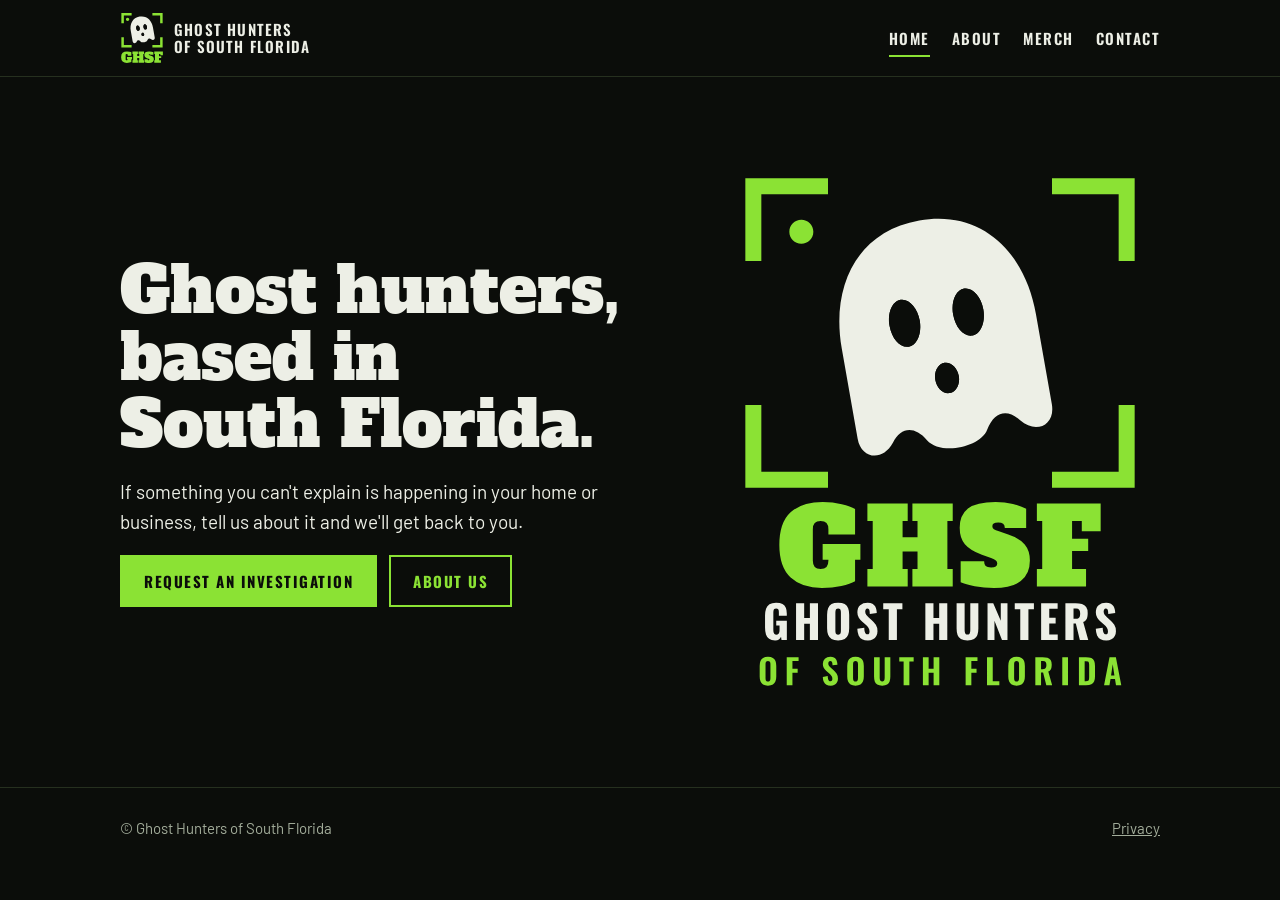
<file: site/index.html>
<!doctype html>
<html lang="en">
<head>
  <meta charset="utf-8">
  <meta name="viewport" content="width=device-width, initial-scale=1">
  <title>Ghost Hunters of South Florida</title>
  <meta name="description" content="Ghost Hunters of South Florida (GHSF) is a paranormal investigation team. Request an investigation, meet the team, and get the gear.">
  <link rel="icon" href="img/favicon.svg" type="image/svg+xml">
  <link rel="preconnect" href="https://fonts.googleapis.com">
  <link rel="preconnect" href="https://fonts.gstatic.com" crossorigin>
  <link rel="stylesheet" href="https://fonts.googleapis.com/css2?family=Alfa+Slab+One&family=Barlow:wght@400;500;600&family=Oswald:wght@600;700&display=swap">
  <link rel="stylesheet" href="css/site.css">
  <script src="js/analytics.js"></script>
</head>
<body>
  <header class="site-header">
    <div class="wrap">
      <a class="brand" href="index.html"><img src="img/ghsf-mark.svg" alt=""><span>Ghost Hunters<br>of South Florida</span></a>
      <nav aria-label="Main">
        <ul>
          <li><a href="index.html" aria-current="page">Home</a></li>
          <li><a href="about.html">About</a></li>
          <li><a href="merch.html">Merch</a></li>
          <li><a href="contact.html">Contact</a></li>
        </ul>
      </nav>
    </div>
  </header>

  <main>
    <section class="hero section">
      <div class="wrap">
        <div class="stack">
          <h1>Ghost hunters, based in South Florida.</h1>
          <p class="lead">If something you can't explain is happening in your home or business, tell us about it and we'll get back to you.</p>
          <div class="btn-row">
            <a class="btn" href="contact.html?type=investigation">Request an investigation</a>
            <a class="btn ghost" href="about.html">About us</a>
          </div>
        </div>
        <div class="hero-badge"><img src="img/ghsf-badge.svg" alt="GHSF logo: a ghost in a camera viewfinder above the words Ghost Hunters of South Florida" width="300" height="388"></div>
      </div>
    </section>
  </main>

  <footer class="site-footer">
    <div class="wrap">
      <span>© Ghost Hunters of South Florida</span>
      <a href="contact.html#privacy">Privacy</a>
    </div>
  </footer>
</body>
</html>
</file>
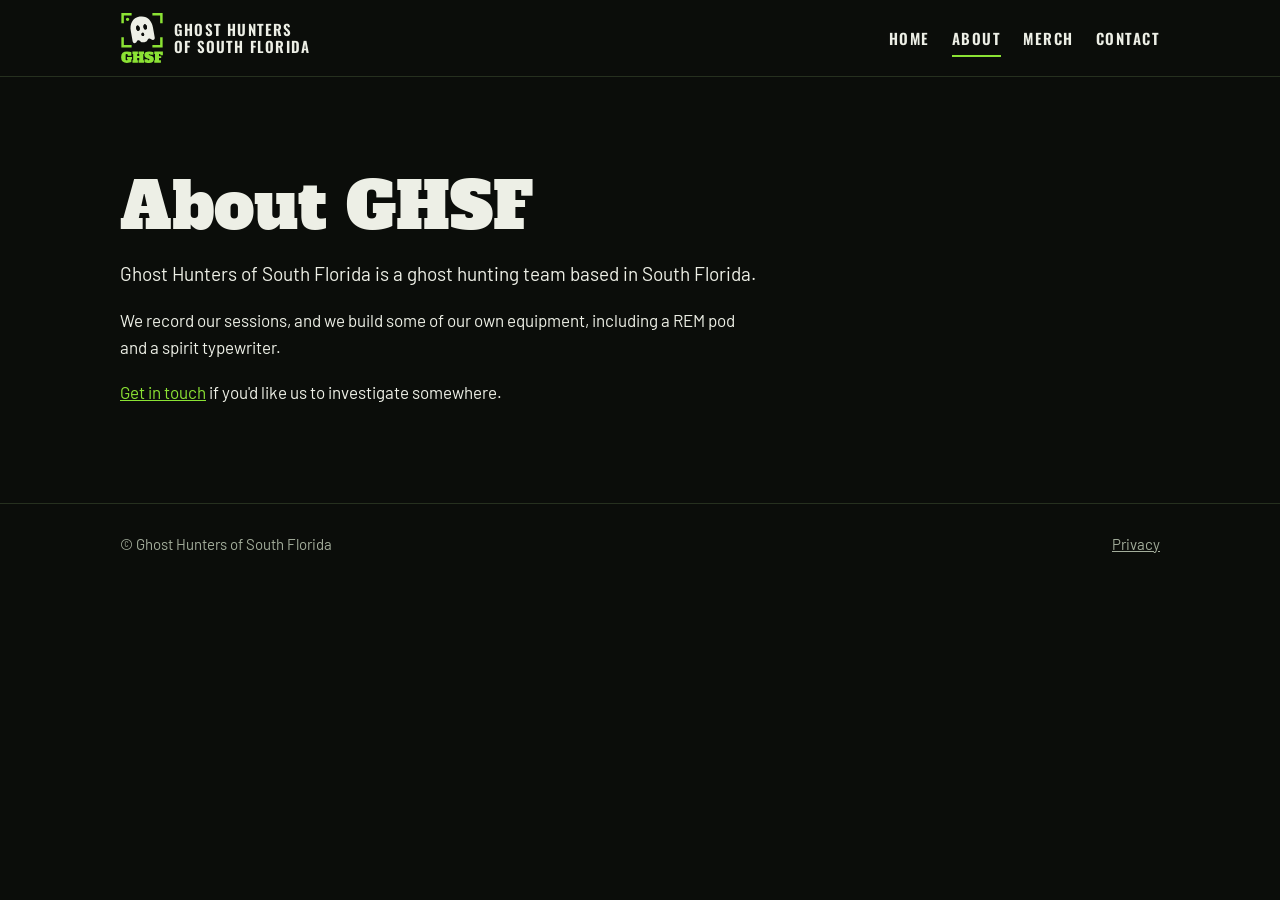
<file: site/about.html>
<!doctype html>
<html lang="en">
<head>
  <meta charset="utf-8">
  <meta name="viewport" content="width=device-width, initial-scale=1">
  <title>About · Ghost Hunters of South Florida</title>
  <meta name="description" content="Who Ghost Hunters of South Florida are and how we investigate.">
  <link rel="icon" href="img/favicon.svg" type="image/svg+xml">
  <link rel="preconnect" href="https://fonts.googleapis.com">
  <link rel="preconnect" href="https://fonts.gstatic.com" crossorigin>
  <link rel="stylesheet" href="https://fonts.googleapis.com/css2?family=Alfa+Slab+One&family=Barlow:wght@400;500;600&family=Oswald:wght@600;700&display=swap">
  <link rel="stylesheet" href="css/site.css">
  <script src="js/analytics.js"></script>
</head>
<body>
  <header class="site-header">
    <div class="wrap">
      <a class="brand" href="index.html"><img src="img/ghsf-mark.svg" alt=""><span>Ghost Hunters<br>of South Florida</span></a>
      <nav aria-label="Main">
        <ul>
          <li><a href="index.html">Home</a></li>
          <li><a href="about.html" aria-current="page">About</a></li>
          <li><a href="merch.html">Merch</a></li>
          <li><a href="contact.html">Contact</a></li>
        </ul>
      </nav>
    </div>
  </header>

  <main>
    <section class="section">
      <div class="wrap stack">
        <h1>About GHSF</h1>
        <p class="lead">Ghost Hunters of South Florida is a ghost hunting team based in South Florida.</p>
        <p>We record our sessions, and we build some of our own equipment, including a REM pod and a spirit typewriter.</p>
        <p><a href="contact.html">Get in touch</a> if you'd like us to investigate somewhere.</p>
      </div>
    </section>
  </main>

  <footer class="site-footer">
    <div class="wrap">
      <span>© Ghost Hunters of South Florida</span>
      <a href="contact.html#privacy">Privacy</a>
    </div>
  </footer>
</body>
</html>
</file>
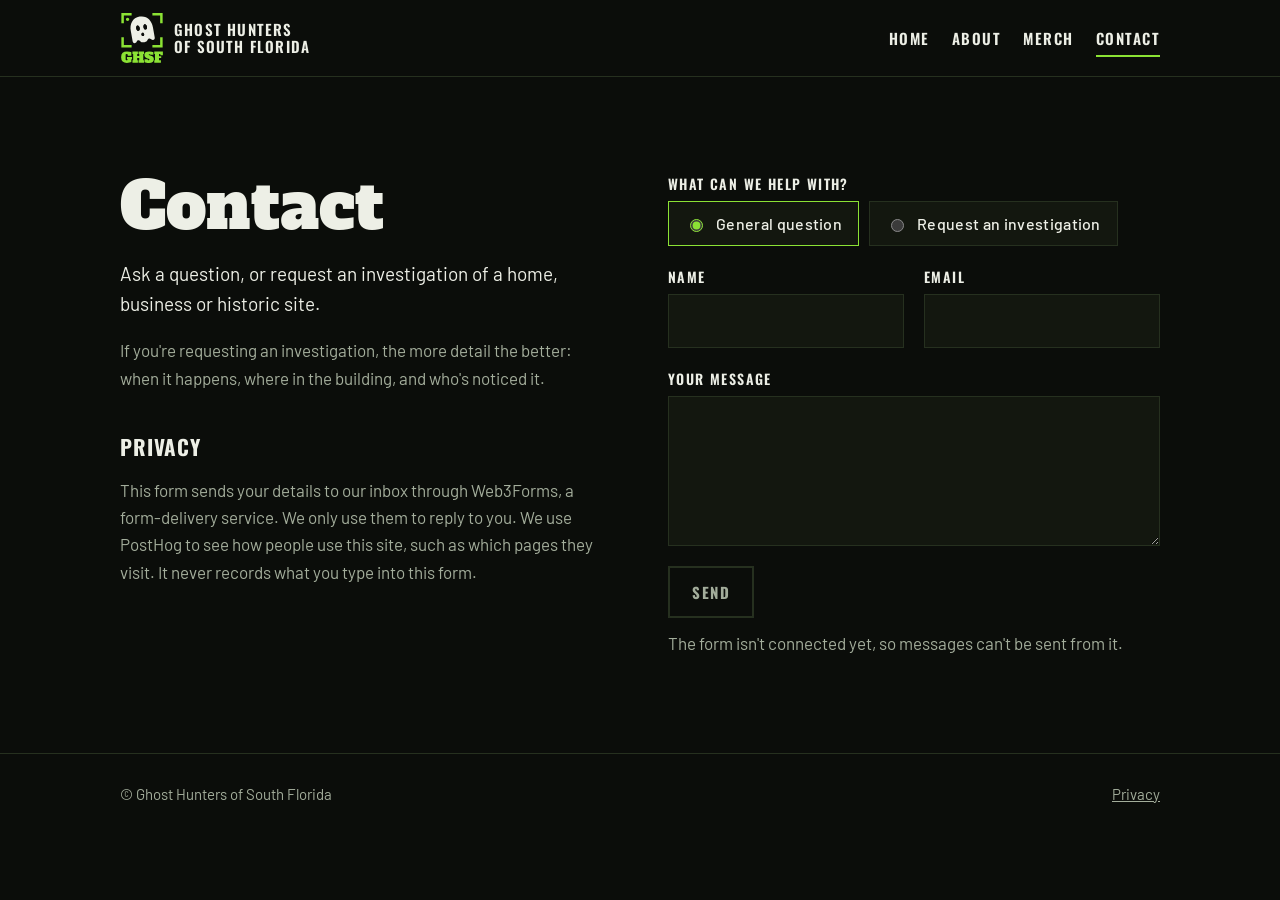
<file: site/contact.html>
<!doctype html>
<html lang="en">
<head>
  <meta charset="utf-8">
  <meta name="viewport" content="width=device-width, initial-scale=1">
  <title>Contact · Ghost Hunters of South Florida</title>
  <meta name="description" content="Contact Ghost Hunters of South Florida or request a paranormal investigation.">
  <link rel="icon" href="img/favicon.svg" type="image/svg+xml">
  <link rel="preconnect" href="https://fonts.googleapis.com">
  <link rel="preconnect" href="https://fonts.gstatic.com" crossorigin>
  <link rel="stylesheet" href="https://fonts.googleapis.com/css2?family=Alfa+Slab+One&family=Barlow:wght@400;500;600&family=Oswald:wght@600;700&display=swap">
  <link rel="stylesheet" href="css/site.css">
  <script src="js/analytics.js"></script>
</head>
<body>
  <header class="site-header">
    <div class="wrap">
      <a class="brand" href="index.html"><img src="img/ghsf-mark.svg" alt=""><span>Ghost Hunters<br>of South Florida</span></a>
      <nav aria-label="Main">
        <ul>
          <li><a href="index.html">Home</a></li>
          <li><a href="about.html">About</a></li>
          <li><a href="merch.html">Merch</a></li>
          <li><a href="contact.html" aria-current="page">Contact</a></li>
        </ul>
      </nav>
    </div>
  </header>

  <main>
    <section class="section">
      <div class="wrap split">
        <div class="stack">
          <h1>Contact</h1>
          <p class="lead">Ask a question, or request an investigation of a home, business or historic site.</p>
          <p class="muted">If you're requesting an investigation, the more detail the better: when it happens, where in the building, and who's noticed it.</p>
          <div class="stack" id="privacy" style="margin-top:24px">
            <h3>Privacy</h3>
            <p class="muted">This form sends your details to our inbox through Web3Forms, a form-delivery service. We only use them to reply to you. We use PostHog to see how people use this site, such as which pages they visit. It never records what you type into this form.</p>
          </div>
        </div>

        <form id="contact" action="https://api.web3forms.com/submit" method="POST">
          <input type="hidden" name="access_key" value="WEB3FORMS_ACCESS_KEY">
          <input type="hidden" name="subject" value="GHSF website: general question">
          <input type="hidden" name="from_name" value="GHSF website">
          <input type="hidden" name="redirect" value="https://ghosthunters.michaelbarcelo.com/thanks.html">
          <input type="checkbox" name="botcheck" class="hp" tabindex="-1" autocomplete="off">

          <div class="field">
            <span class="field-label" id="type-label">What can we help with?</span>
            <div class="choice" role="radiogroup" aria-labelledby="type-label">
              <label><input type="radio" name="request_type" value="General question" checked> General question</label>
              <label><input type="radio" name="request_type" value="Investigation request"> Request an investigation</label>
            </div>
          </div>

          <div class="two">
            <div class="field"><label for="name">Name</label><input id="name" name="name" autocomplete="name" required></div>
            <div class="field"><label for="email">Email</label><input id="email" name="email" type="email" autocomplete="email" required></div>
          </div>

          <fieldset id="investigation" disabled>
            <div class="two">
              <div class="field">
                <label for="location_type">Type of place</label>
                <select id="location_type" name="location_type" required>
                  <option value="">Choose one</option>
                  <option>Home</option>
                  <option>Business</option>
                  <option>Public or historic site</option>
                  <option>Other</option>
                </select>
              </div>
              <div class="field"><label for="city">City or area</label><input id="city" name="city" required><small>No street address yet. We'll ask for it later.</small></div>
            </div>
            <div class="two">
              <div class="field">
                <label for="duration">How long has it been happening?</label>
                <select id="duration" name="duration">
                  <option value="">Choose one</option>
                  <option>Just started</option>
                  <option>A few weeks</option>
                  <option>Months</option>
                  <option>Years</option>
                </select>
              </div>
              <div class="field"><label for="phone">Phone (optional)</label><input id="phone" name="phone" type="tel" autocomplete="tel"></div>
            </div>
            <div class="field"><label for="best_time">Best way and time to reach you</label><input id="best_time" name="best_time" placeholder="e.g. text, weekday evenings"></div>
          </fieldset>

          <div class="field">
            <label for="message" id="message-label">Your message</label>
            <textarea id="message" name="message" required></textarea>
          </div>

          <!-- Until WEB3FORMS_ACCESS_KEY is replaced with the real key, the form can't send. Remove "disabled" and the note together. -->
          <div class="btn-row" style="align-items:center"><button class="btn" type="submit" disabled>Send</button><span class="muted">The form isn't connected yet, so messages can't be sent from it.</span></div>
        </form>
      </div>
    </section>
  </main>

  <footer class="site-footer">
    <div class="wrap">
      <span>© Ghost Hunters of South Florida</span>
      <a href="contact.html#privacy">Privacy</a>
    </div>
  </footer>

  <script>
    // Show the investigation fields only when that option is picked. A disabled fieldset is hidden and not submitted.
    (function () {
      var form = document.getElementById("contact");
      var inv = document.getElementById("investigation");
      var label = document.getElementById("message-label");
      function sync() {
        var on = form.request_type.value === "Investigation request";
        inv.disabled = !on;
        label.textContent = on ? "What's been happening?" : "Your message";
        form.subject.value = on ? "GHSF website: INVESTIGATION REQUEST" : "GHSF website: general question";
      }
      if (new URLSearchParams(location.search).get("type") === "investigation") {
        form.querySelector('input[value="Investigation request"]').checked = true;
      }
      form.addEventListener("change", function (e) { if (e.target.name === "request_type") sync(); });
      sync();
    })();
  </script>
</body>
</html>
</file>
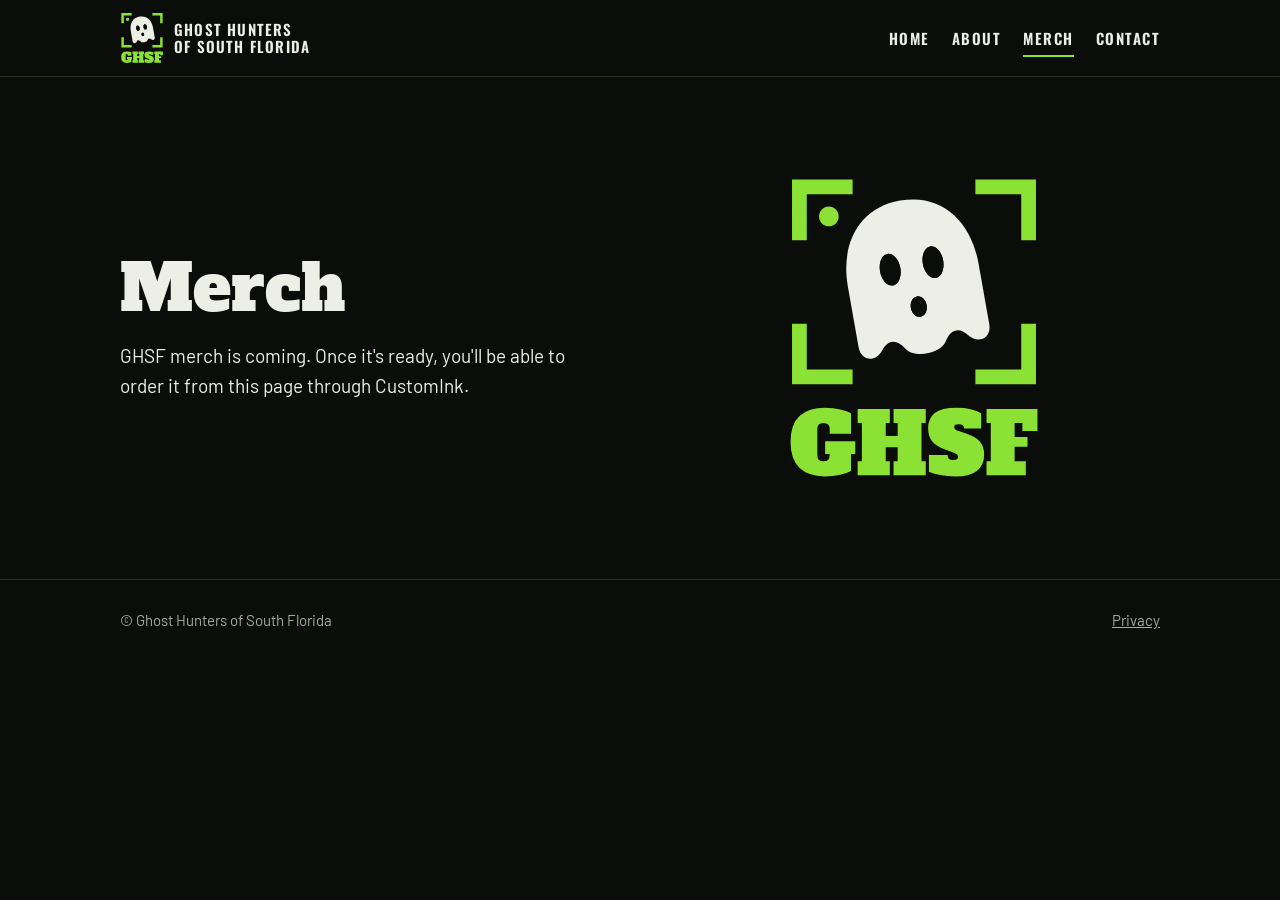
<file: site/merch.html>
<!doctype html>
<html lang="en">
<head>
  <meta charset="utf-8">
  <meta name="viewport" content="width=device-width, initial-scale=1">
  <title>Merch · Ghost Hunters of South Florida</title>
  <meta name="description" content="GHSF shirts, hats and patches.">
  <link rel="icon" href="img/favicon.svg" type="image/svg+xml">
  <link rel="preconnect" href="https://fonts.googleapis.com">
  <link rel="preconnect" href="https://fonts.gstatic.com" crossorigin>
  <link rel="stylesheet" href="https://fonts.googleapis.com/css2?family=Alfa+Slab+One&family=Barlow:wght@400;500;600&family=Oswald:wght@600;700&display=swap">
  <link rel="stylesheet" href="css/site.css">
  <script src="js/analytics.js"></script>
</head>
<body>
  <header class="site-header">
    <div class="wrap">
      <a class="brand" href="index.html"><img src="img/ghsf-mark.svg" alt=""><span>Ghost Hunters<br>of South Florida</span></a>
      <nav aria-label="Main">
        <ul>
          <li><a href="index.html">Home</a></li>
          <li><a href="about.html">About</a></li>
          <li><a href="merch.html" aria-current="page">Merch</a></li>
          <li><a href="contact.html">Contact</a></li>
        </ul>
      </nav>
    </div>
  </header>

  <main>
    <section class="section">
      <div class="wrap split" style="align-items:center">
        <div class="stack">
          <h1>Merch</h1>
          <p class="lead">GHSF merch is coming. Once it's ready, you'll be able to order it from this page through CustomInk.</p>
        </div>
        <div class="hero-badge" style="max-width:260px"><img src="img/ghsf-mark.svg" alt="GHSF hat logo: a ghost in a camera viewfinder above the letters GHSF" width="200" height="190"></div>
      </div>
    </section>

    <!-- When CustomInk designs exist, replace the paragraph above with a real photo and link per item
         (photo of the actual product, its real name, and a plain "Order on CustomInk" link). -->

  </main>

  <footer class="site-footer">
    <div class="wrap">
      <span>© Ghost Hunters of South Florida</span>
      <a href="contact.html#privacy">Privacy</a>
    </div>
  </footer>
</body>
</html>
</file>
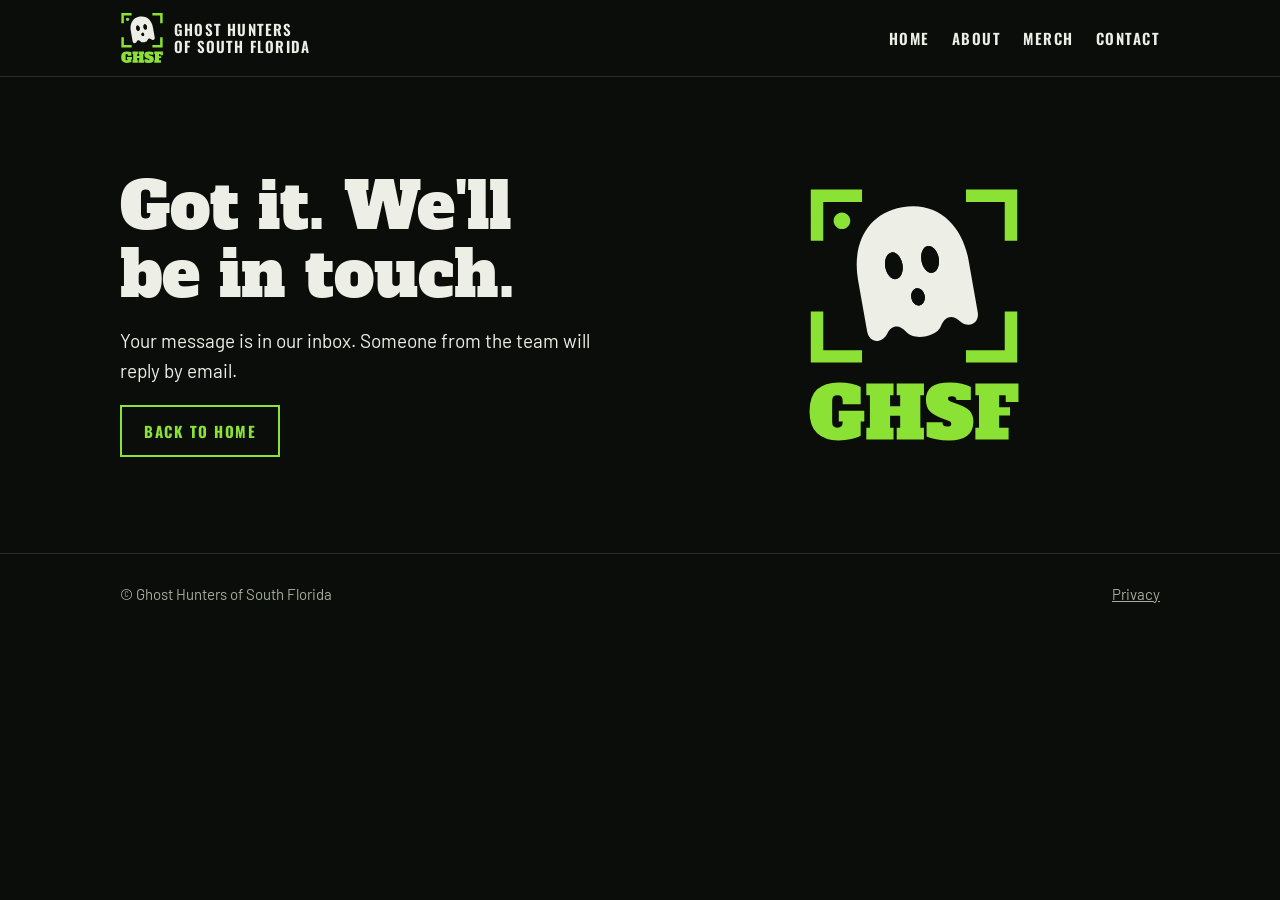
<file: site/thanks.html>
<!doctype html>
<html lang="en">
<head>
  <meta charset="utf-8">
  <meta name="viewport" content="width=device-width, initial-scale=1">
  <title>Message sent · Ghost Hunters of South Florida</title>
  <meta name="robots" content="noindex">
  <link rel="icon" href="img/favicon.svg" type="image/svg+xml">
  <link rel="preconnect" href="https://fonts.googleapis.com">
  <link rel="preconnect" href="https://fonts.gstatic.com" crossorigin>
  <link rel="stylesheet" href="https://fonts.googleapis.com/css2?family=Alfa+Slab+One&family=Barlow:wght@400;500;600&family=Oswald:wght@600;700&display=swap">
  <link rel="stylesheet" href="css/site.css">
  <script src="js/analytics.js"></script>
</head>
<body>
  <header class="site-header">
    <div class="wrap">
      <a class="brand" href="index.html"><img src="img/ghsf-mark.svg" alt=""><span>Ghost Hunters<br>of South Florida</span></a>
      <nav aria-label="Main">
        <ul>
          <li><a href="index.html">Home</a></li>
          <li><a href="about.html">About</a></li>
          <li><a href="merch.html">Merch</a></li>
          <li><a href="contact.html">Contact</a></li>
        </ul>
      </nav>
    </div>
  </header>

  <main>
    <section class="section">
      <div class="wrap split" style="align-items:center">
        <div class="stack">
          <h1>Got it. We'll be in touch.</h1>
          <p class="lead">Your message is in our inbox. Someone from the team will reply by email.</p>
          <div class="btn-row"><a class="btn ghost" href="index.html">Back to home</a></div>
        </div>
        <div class="hero-badge" style="max-width:220px"><img src="img/ghsf-mark.svg" alt="" width="200" height="190"></div>
      </div>
    </section>
  </main>

  <footer class="site-footer">
    <div class="wrap">
      <span>© Ghost Hunters of South Florida</span>
      <a href="contact.html#privacy">Privacy</a>
    </div>
  </footer>
</body>
</html>
</file>
<file: site/css/site.css>
/* GHSF site. Palette = the four embroidery threads. Dark only, by design. */
:root {
  color-scheme: dark;
  --black: #0B0D0A;
  --lime: #8BE234;
  --deep: #3F7A2A;
  --bone: #EDEFE6;
  --panel: #13170F;
  --line: #26301F;
  --muted: #A3AD9B;

  --f-display: "Alfa Slab One", Georgia, serif;
  --f-label: "Oswald", "Arial Narrow", sans-serif;
  --f-body: "Barlow", system-ui, sans-serif;
  --gutter: clamp(16px, 4vw, 40px);
  --max: 1120px;
}

* { box-sizing: border-box; }
html { scroll-behavior: smooth; }
@media (prefers-reduced-motion: reduce) { html { scroll-behavior: auto; } * { transition: none !important; } }
body { margin: 0; background: var(--black); color: var(--bone); font: 17px/1.6 var(--f-body); }
img { max-width: 100%; display: block; }
a { color: var(--lime); }
:focus-visible { outline: 2px solid var(--lime); outline-offset: 3px; }

h1, h2, h3 { margin: 0; line-height: 1.1; text-wrap: balance; }
h1 { font: 400 clamp(36px, 6vw, 64px)/1.05 var(--f-display); }
h2 { font: 700 clamp(26px, 3.4vw, 36px)/1.1 var(--f-label); text-transform: uppercase; letter-spacing: .03em; }
h3 { font: 700 21px/1.2 var(--f-label); text-transform: uppercase; letter-spacing: .04em; }
p { margin: 0; max-width: 64ch; }
.lead { font-size: 19px; color: var(--bone); }
.muted { color: var(--muted); }

.wrap { width: 100%; max-width: var(--max); margin: 0 auto; padding-inline: var(--gutter); }
.section { padding-block: clamp(48px, 8vw, 96px); }
.stack { display: grid; gap: 18px; align-content: start; }

/* header */
.site-header { border-bottom: 1px solid var(--line); background: var(--black); position: sticky; top: 0; z-index: 10; }
.site-header .wrap { display: flex; flex-wrap: wrap; align-items: center; gap: 12px 24px; padding-block: 12px; }
.brand { display: flex; align-items: center; gap: 10px; text-decoration: none; color: var(--bone); margin-right: auto; }
.brand img { width: 44px; height: auto; }
.brand span { font: 600 15px/1.15 var(--f-label); letter-spacing: .08em; text-transform: uppercase; }
nav ul { list-style: none; margin: 0; padding: 0; display: flex; flex-wrap: wrap; gap: 4px 22px; }
nav a { font: 600 15px var(--f-label); letter-spacing: .1em; text-transform: uppercase; color: var(--bone); text-decoration: none; padding-block: 6px; border-bottom: 2px solid transparent; }
nav a:hover { color: var(--lime); }
nav a[aria-current="page"] { border-bottom-color: var(--lime); }

/* buttons */
.btn { display: inline-flex; align-items: center; gap: 8px; font: 700 15px var(--f-label); letter-spacing: .1em; text-transform: uppercase; text-decoration: none; padding: 13px 22px; border: 2px solid var(--lime); background: var(--lime); color: var(--black); cursor: pointer; }
.btn:hover { background: var(--bone); border-color: var(--bone); }
.btn.ghost { background: transparent; color: var(--lime); }
.btn.ghost:hover { color: var(--black); background: var(--lime); }
.btn-row { display: flex; flex-wrap: wrap; gap: 12px; }

.btn:disabled { background: transparent; border-color: var(--line); color: var(--muted); cursor: not-allowed; }

/* hero */
.hero .wrap { display: grid; grid-template-columns: minmax(0, 1.1fr) minmax(0, .9fr); gap: clamp(28px, 5vw, 64px); align-items: center; }
.hero-badge { max-width: 400px; justify-self: center; width: 100%; }
.hero-badge img { width: 100%; height: auto; }
@media (max-width: 760px) { .hero .wrap { grid-template-columns: minmax(0, 1fr); } .hero-badge { max-width: 240px; order: -1; } }

.split { display: grid; grid-template-columns: minmax(0, 1fr) minmax(0, 1fr); gap: clamp(28px, 5vw, 56px); }
@media (max-width: 760px) { .split { grid-template-columns: minmax(0, 1fr); } }

/* form */
form { display: grid; gap: 20px; }
fieldset { border: 0; margin: 0; padding: 0; display: grid; gap: 20px; min-width: 0; }
fieldset[disabled] { display: none; }
legend, label, .field-label { font: 600 14px var(--f-label); letter-spacing: .1em; text-transform: uppercase; }
.field { display: grid; gap: 7px; }
.field small { color: var(--muted); font-size: 14px; }
input, select, textarea { font: inherit; color: var(--bone); background: var(--panel); border: 1px solid var(--line); padding: 12px 14px; width: 100%; border-radius: 0; }
input:focus, select:focus, textarea:focus { border-color: var(--lime); outline: none; }
textarea { min-height: 150px; resize: vertical; }
.two { display: grid; grid-template-columns: minmax(0, 1fr) minmax(0, 1fr); gap: 20px; }
@media (max-width: 600px) { .two { grid-template-columns: minmax(0, 1fr); } }
.choice { display: flex; flex-wrap: wrap; gap: 10px; }
.choice label { display: flex; align-items: center; gap: 10px; padding: 12px 16px; border: 1px solid var(--line); background: var(--panel); cursor: pointer; text-transform: none; letter-spacing: .02em; font: 500 16px var(--f-body); }
.choice label:has(input:checked) { border-color: var(--lime); }
.choice input { width: auto; accent-color: var(--lime); }
.hp { display: none; }

/* footer */
.site-footer { border-top: 1px solid var(--line); color: var(--muted); font-size: 15px; }
.site-footer .wrap { display: flex; flex-wrap: wrap; gap: 14px 28px; align-items: center; justify-content: space-between; padding-block: 28px; }
.site-footer a { color: var(--muted); }
.site-footer a:hover { color: var(--lime); }
</file>
